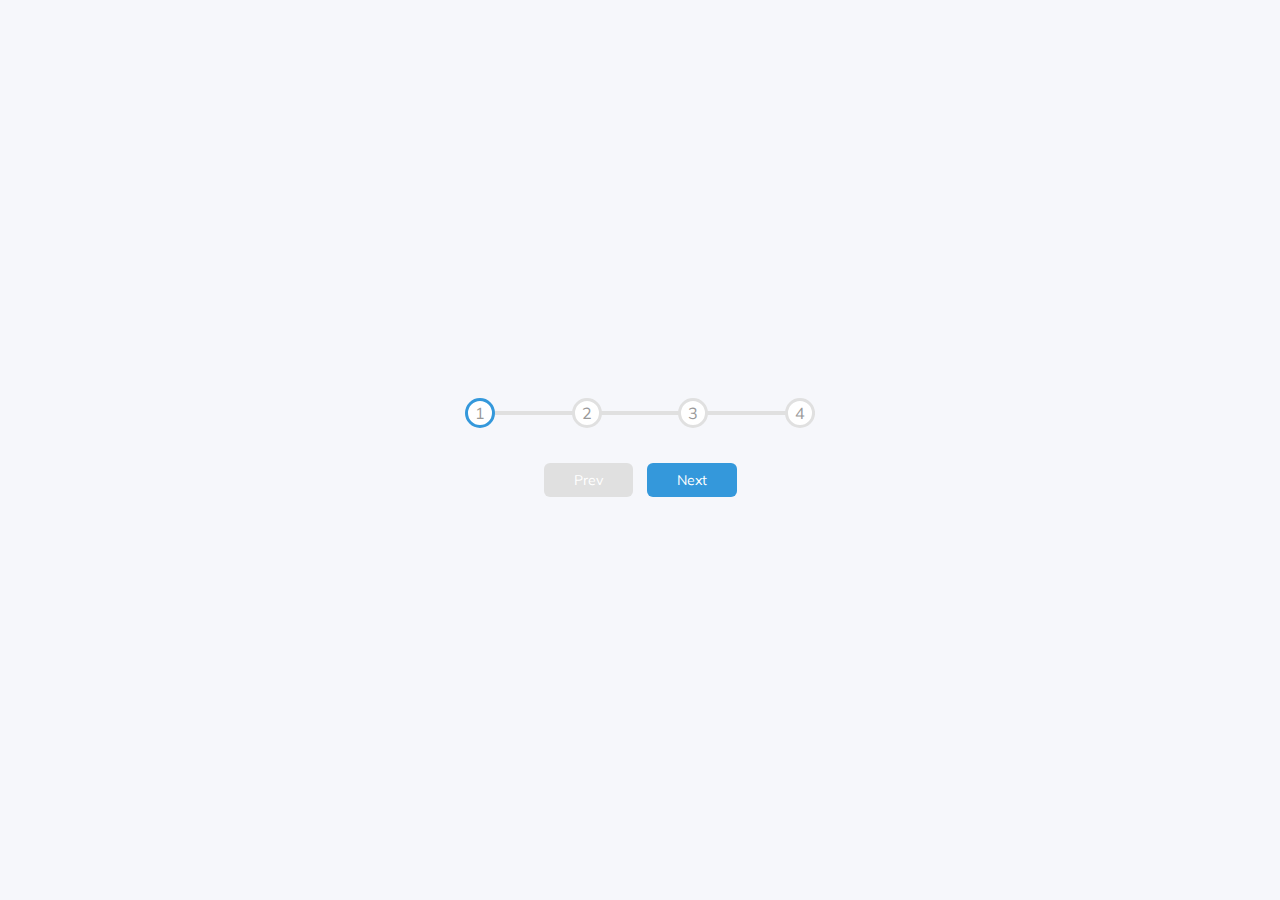
<file: 02 Progress Steps/index.html>
<!DOCTYPE html>
<html lang="en">

<head>
    <meta charset="UTF-8" />
    <meta name="viewport" content="width=device-width, initial-scale=1.0" />
    <!-- <link rel="stylesheet" href="https://cdnjs.cloudflare.com/ajax/libs/font-awesome/5.15.1/css/all.min.css"
        integrity="sha512-+4zCK9k+qNFUR5X+cKL9EIR+ZOhtIloNl9GIKS57V1MyNsYpYcUrUeQc9vNfzsWfV28IaLL3i96P9sdNyeRssA=="
        crossorigin="anonymous" /> -->
    <link rel="stylesheet" href="style.css" />
    <title>Progress Steps</title>
</head>

<body>
    <div class="container">
        <div class="progress-container">
            <div class="progress" id="progress"></div>
            <div class="circle active">1</div>
            <div class="circle">2</div>
            <div class="circle">3</div>
            <div class="circle">4</div>
        </div>

        <button class="btn" id="prev" disabled>Prev</button>
        <button class="btn" id="next">Next</button>
    </div>

    <script src="script.js"></script>
</body>

</html>
</file>
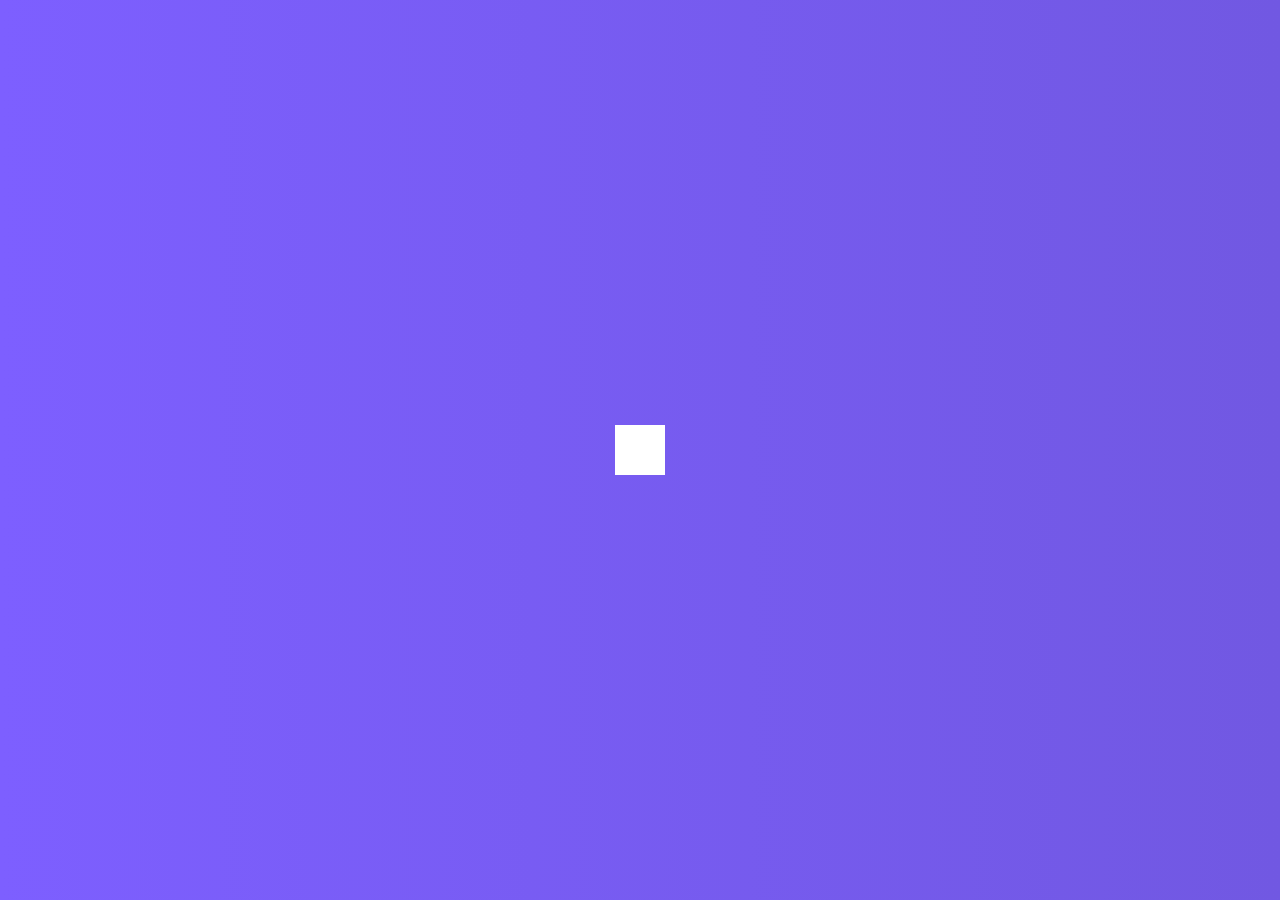
<file: 04 Hidden Search Widget/index.html>
<!DOCTYPE html>
<html lang="en">

<head>
    <meta charset="UTF-8" />
    <meta name="viewport" content="width=device-width, initial-scale=1.0" />
    <link rel="stylesheet" href="https://cdnjs.cloudflare.com/ajax/libs/font-awesome/5.15.1/css/all.min.css"
        integrity="sha512-+4zCK9k+qNFUR5X+cKL9EIR+ZOhtIloNl9GIKS57V1MyNsYpYcUrUeQc9vNfzsWfV28IaLL3i96P9sdNyeRssA=="
        crossorigin="anonymous" />
    <link rel="stylesheet" href="style.css" />
    <title>hidden Search</title>
</head>

<body>
    <div class="search">
        <input type="text" class="input" placeholder="Search...">
        <button class="btn">
            <i class="fas fa-search"></i>
        </button>
    </div>

    <script src="script.js"></script>
</body>

</html>
</file>
<file: 02 Progress Steps/style.css>
@import url('https://fonts.googleapis.com/css?family=Muli&display=swap');

:root {
    --line--border--fill:  #3498db;
    --line--border--empty: #e0e0e0;
}

* {
    box-sizing: border-box;
}

body {
    background-color: #f6f7fb;
    font-family: 'Muli',sans-serif;
    display: flex;
    flex-direction: column;
    align-items: center;
    justify-content: center;
    height: 100vh;
    overflow: hidden;
    margin: 0;
}

.container {
    text-align: center;
}

.progress-container {
    display: flex;
    justify-content: space-between;
    position: relative;
    margin-bottom: 30px;
    max-width: 100%;
    width: 350px;
}

.progress-container::before {
    content: '';
    background-color: var(--line--border--empty);
    position: absolute;
    top: 50%;
    left: 0;
    transform: translateY(-50%);
    height: 4px;
    width: 100%;
    z-index: -1;
}

.progress {
    background-color: var(--line--border--fill);
    position: absolute;
    top: 50%;
    left: 0;
    transform: translateY(-50%);
    height: 4px;
    width: 0%;
    z-index: -1;
    transition: .4s ease;
}

.circle {
    background-color: #fff;
    color: #999;
    border-radius: 50%;
    height: 30px;
    width: 30px;
    display: flex;
    align-items: center;
    justify-content: center;
    border: 3px solid var(--line--border--empty);
    transition: .4s ease;
}

.circle.active {
    border-color: var(--line--border--fill);
}

.btn {
    background-color: var(--line--border--fill);
    color: #fff;
    border: 0;
    border-radius: 6px;
    cursor: pointer;
    font-family: inherit;
    padding: 8px 30px;
    margin: 5px;
    font-size: 14px;
}

.btn:active {
    transform: scale(0.98);
}

.btn:focus {
    outline: 0;
}

.btn:disabled {
    background-color: var(--line--border--empty);
    cursor: not-allowed;
}
</file>
<file: 04 Hidden Search Widget/style.css>
@import url('https://fonts.googleapis.com/css2?family=Roboto:wght@400;700&display=swap');

* {
    box-sizing: border-box;
}

body {
    background-image: linear-gradient(90deg, #7d5fff, #7158e2);
    font-family: 'Roboto',sans-serif;
    display: flex;
    align-items: center;
    justify-content: center;
    height: 100vh;
    overflow: hidden;
    margin: 0;
}

.search {
    position: relative;
    height: 50px;
}

.search .input {
    background-color: #fff;
    border: 0;
    font-size: 18px;
    padding: 15px;
    height: 50px;
    width: 50px;
    transition: width 0.3s ease;
}

.btn {
    background-color: #fff;
    border: 0;
    cursor: pointer;
    font-size: 24px;
    position: absolute;
    top: 0;
    left: 0;
    height: 50px;
    width: 50px;
    transition: transform 0.3s ease;
}

.btn:focus, .input:focus {
    outline: none;
}

.search.active .input {
    width: 200px;
}

.search.active .btn {
    transform: translateX(198px);
}
</file>
